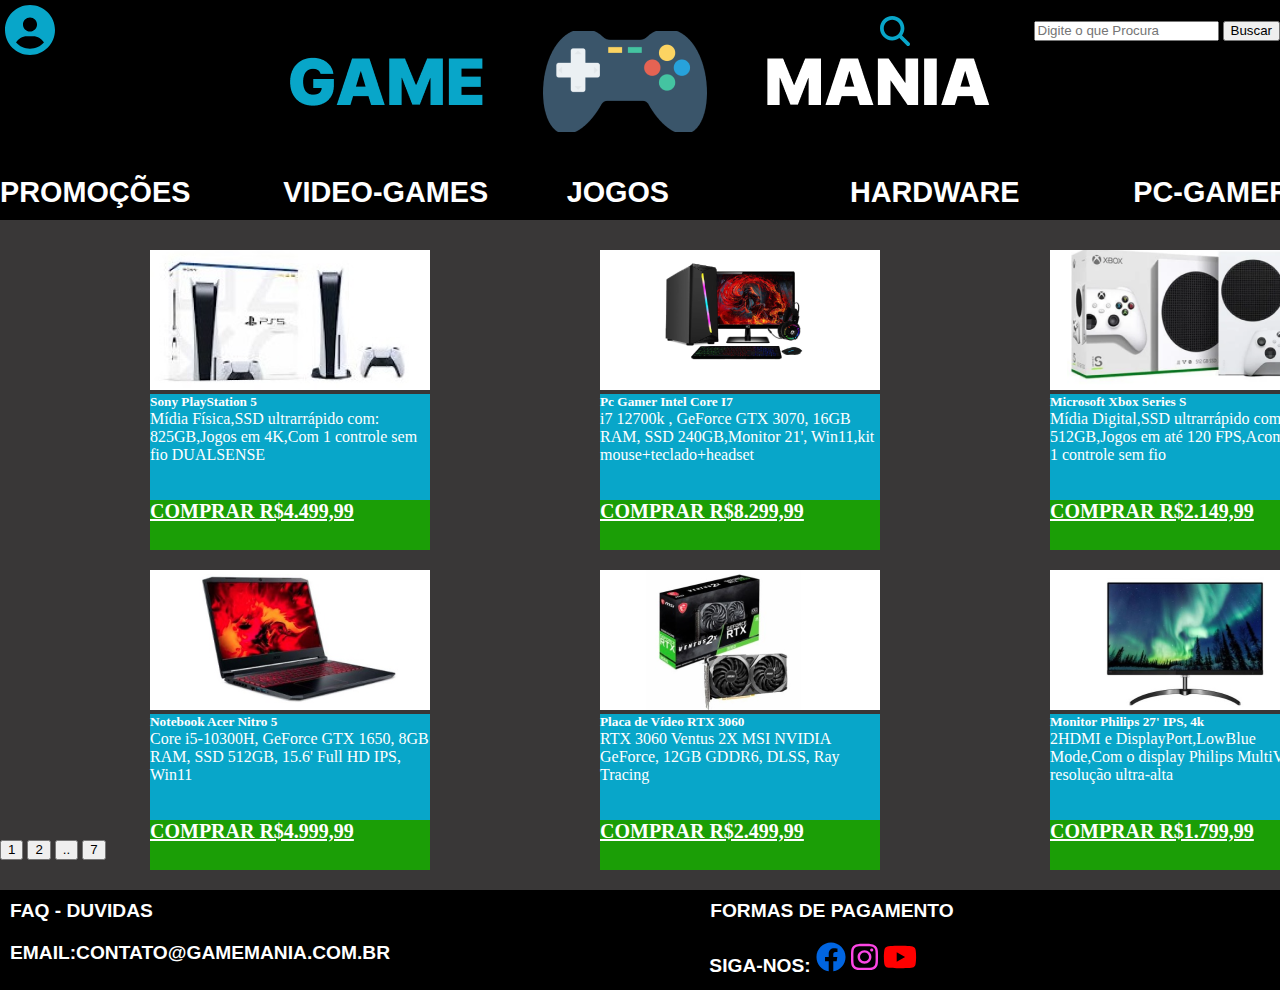
<file: index.html>
<!DOCTYPE html>
<html lang="pt-br">
<head>
    <meta charset="UTF-8">
    <title>Game Mania</title>
      <!-- CSS only -->
      <link href="https://cdn.jsdelivr.net/npm/bootstrap@5.2.3/dist/css/bootstrap.min.css" rel="stylesheet" integrity="sha384-rbsA2VBKQhggwzxH7pPCaAqO46MgnOM80zW1RWuH61DGLwZJEdK2Kadq2F9CUG65" crossorigin="anonymous">
    <link rel="stylesheet" href="css/style.css">
  
</head>
<body>
    <header>  
      <a href="pages/conta.html" id="usuario"><img class="icon-usuario" src="img/usuario.svg" alt="icone usuario"></a>
      <nav id = "lupabarra" class="lupabarra"><img src="img/lupa.svg" alt="icone lupa" height="30px">       
        <div class="container-fluid">  
          <form class="d-flex" role="search">
            <input class="form-control me-2" type="search" placeholder="Digite o que Procura" aria-label="Search">
            <button class="btn btn-outline-success" onclick="buscar()" type="submit">Buscar</button>
          </form>
        </div>
      </nav>
      <div class="logo">
        <a href="index.html"><img src="img/GAME.png" alt="game"></a>
        <a href="index.html"><img src="img/logo.png" alt="logo do site"></a>
        <a href="index.html"><img src="img/MANIA.png" alt="mania"></a>
      </div>
     <nav id="menu" class="menu">  
    <a href="index.html">PROMOÇÕES</a>
    <a href="pages/videogames.html">VIDEO-GAMES</a>
    <a href="pages/jogos.html">JOGOS</a>
    <a href="pages/hardware.html">HARDWARE</a>
    <a href="pages/pcgamer.html">PC-GAMER</a>
    <a href="pages/notebook.html">NOTEBOOK</a> 
     </nav>
     <a href="#" id="barras"><img class="icon-menu" src="img/bars.svg" alt="icone menu barras"></a>
   
    </header>
    <main>
    <section id="cardcompras">
    <div class="card1" style="width: 280px;">
        <img src="img/PS5.png" class="card-img-top" alt="ps5">
        <div class="card-body">
          <h5 class="card-">Sony PlayStation 5</h5>
          <p class="card-text">Mídia Física,SSD ultrarrápido com: 825GB,Jogos em 4K,Com 1 controle sem fio DUALSENSE</p>
          <a href="#" onclick="login1()" id="login" class="btn btn-primary">COMPRAR R$4.499,99</a>
        </div>

        <div class="card2" style="width: 280px;">
          <img src="img/NOTE.png" class="card-img-top" alt="note" style="border-radius: 0;">
          <div class="card-body">
            <h5 class="card-">Notebook Acer Nitro 5</h5>
            <p class="card-text">Core i5-10300H, GeForce GTX 1650, 8GB RAM, SSD 512GB, 15.6' Full HD IPS, Win11</p>
            <a href="#" onclick="login1()" id="login" class="btn btn-primary">COMPRAR R$4.999,99</a>
          </div>
  
          <div class="card3" style="width: 280px;">
            <img src="img/pcgamer.png" class="card-img-top" alt="pc" style="border-radius: 0;">
            <div class="card-body">
              <h5 class="card-">Pc Gamer Intel Core I7</h5>
              <p class="card-text">i7 12700k , GeForce GTX 3070, 16GB RAM, SSD 240GB,Monitor 21', Win11,kit mouse+teclado+headset</p>
              <a href="#" onclick="login1()" id="login" class="btn btn-primary">COMPRAR R$8.299,99</a>
            </div>
    
            <div class="card4" style="width: 280px;">
              <img src="img/gpu.png" class="card-img-top" alt="ps5" style="border-radius: 0;">
              <div class="card-body">
                <h5 class="card-">Placa de Vídeo RTX 3060</h5>
                <p class="card-text">RTX 3060 Ventus 2X MSI NVIDIA GeForce, 12GB GDDR6, DLSS, Ray Tracing</p>
                <a href="#" onclick="login1()" id="login" class="btn btn-primary">COMPRAR R$2.499,99</a>
              </div>
          
              <div class="card5" style="width: 280px;">
                <img src="img/xboxS.png" class="card-img-top" alt="ps5" style="border-radius: 0;">
                <div class="card-body">
                  <h5 class="card-">Microsoft Xbox Series S</h5>
                  <p class="card-text">Mídia Digital,SSD ultrarrápido com: 512GB,Jogos em até 120 FPS,Acompanha 1 controle sem fio</p>
                  <a href="#" onclick="login1()" id="login" class="btn btn-primary">COMPRAR R$2.149,99</a>
                </div>

                <div class="card6" style="width: 280px;">
                  <img src="img/MONITOR.png" class="card-img-top" alt="ps5" style="border-radius: 0;">
                  <div class="card-body">
                    <h5 class="card-">Monitor Philips 27' IPS, 4k</h5>
                    <p class="card-text">2HDMI e DisplayPort,LowBlue Mode,Com o display Philips MultiView de resolução ultra-alta</p>
                    <a href="#" onclick="login1()" id="login" class="btn btn-primary">COMPRAR R$1.799,99</a>
                  </div>


                  <div class="card7" style="width: 280px;">
                    <img src="img/godofwar.png" class="card-img-top" alt="ps5" style="border-radius: 0;">
                    <div class="card-body">
                      <h5 class="card-">Jogo God of War Ragnarok</h5>
                      <p class="card-text">Edição Standard - PlayStation 5 Embarque em uma jornada épica com Kratos e Atreus</p>
                      <a href="#" onclick="login1()" id="login" class="btn btn-primary">COMPRAR R$309,99</a>
                    </div>

                    <div class="card8" style="width: 280px;">
                      <img src="img/ROTEADOR.png" class="card-img-top" alt="ps5" style="border-radius: 0;">
                      <div class="card-body">
                        <h5 class="card-">Roteador TP-Link Archer A6</h5>
                        <p class="card-text">MU-MIMO,Airtime Fairness, 4 Antenas - 5 GHz - 2.4 GHz</p>
                        <a href="#" onclick="login1()" id="login" class="btn btn-primary">COMPRAR R$239,99</a>
                      </div>
                    </div>
                  
                    </section>
                    </main>

                    <div class="btn-group me-2" role="group" aria-label="Second group">
                      <button type="button" onclick="fazendo()" class="btn btn-secondary">1</button>
                      <button type="button" onclick="fazendo()" class="btn btn-secondary">2</button>
                      <button type="button" onclick="fazendo()" class="btn btn-secondary">..</button>
                      <button type="button" onclick="fazendo()" class="btn btn-secondary">7</button>

                    </div>






  <footer id="footer">

    <nav id="info" class="info">  
      <a href="#" onclick="fazendo()" id="login">FAQ - duvidas</a>
      <a href="#" onclick="comopaga()" id="login">FORMAS DE PAGAMENTO</a>
      <a>Central SAC: (11) 0000-0000</a>
    </nav>

    <nav id="info2" class="info2">  
      <a href="#" onclick="fazendo()" id="login">Email:contato@gamemania.com.br</a>    
      <div>Siga-nos:</a>
      <a href="https://www.facebook.com/" target="_blank"><img class="icon-face" src="img/facebook.svg" alt="game">
      <a href="https://www.instagram.com/" target="_blank"><img class="icon-insta" src="img/instagram.svg" alt="game">
      <a href="https://www.youtube.com/" target="_blank"><img class="icon-you" src="img/youtube.svg" alt="game">
       </div>
      <div>
        <a>CNPJ: 00.000.000/0000-00</a>
      </div>
    </nav>

    




                    </footer>
      

<script src="https://cdn.jsdelivr.net/npm/bootstrap@5.2.3/dist/js/bootstrap.bundle.min.js" integrity="sha384-kenU1KFdBIe4zVF0s0G1M5b4hcpxyD9F7jL+jjXkk+Q2h455rYXK/7HAuoJl+0I4" crossorigin="anonymous"></script>
<script src="js/jquery-3.6.3.js"></script>
<script src="js/script.js"></script>
</body>

</html>
</file>
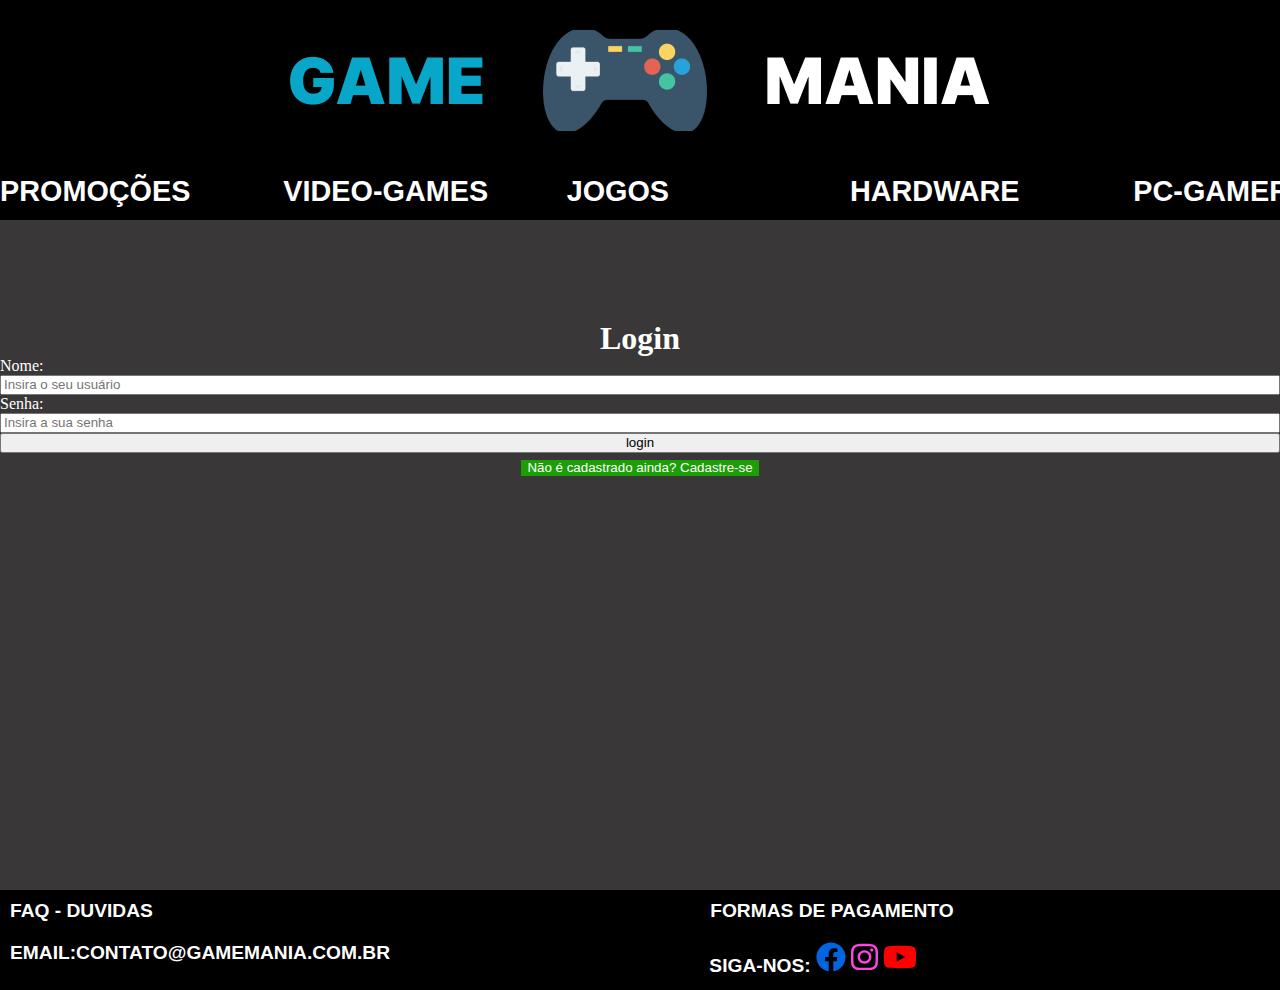
<file: pages/conta.html>
<!DOCTYPE html>
<html lang="pt-br">
<head>
    <meta charset="UTF-8">
    <title>Game Mania - login</title>
      <!-- CSS only -->
      <link href="https://cdn.jsdelivr.net/npm/bootstrap@5.2.3/dist/css/bootstrap.min.css" rel="stylesheet" integrity="sha384-rbsA2VBKQhggwzxH7pPCaAqO46MgnOM80zW1RWuH61DGLwZJEdK2Kadq2F9CUG65" crossorigin="anonymous">
    <link rel="stylesheet" href="../css/style.css">
  
</head>
<body>
<body>
    <header> 
        <div class="logo">
          <a href="../index.html"><img src="../img/GAME.png" alt="game"></a>
          <a href="../index.html"><img src="../img/logo.png" alt="logo do site"></a>
          <a href="../index.html"><img src="../img/MANIA.png" alt="mania"></a>
        </div>
       <nav id="menu" class="menu">  
      <a href="../index.html">PROMOÇÕES</a>
      <a href="videogames.html">VIDEO-GAMES</a>
      <a href="jogos.html">JOGOS</a>
      <a href="hardware.html">HARDWARE</a>
      <a href="pcgamer.html">PC-GAMER</a>
      <a href="notebook.html">NOTEBOOK</a> 
       </nav>
       <a href="#" id="barras"><img class="icon-menu" src="../img/bars.svg" alt="icone menu barras"></a>
     
      </header>
    <main>
        <section id="section-login">
            <h1>Login</h1>
            <div class="d-flex justify-content-center">
                <form method="post" action="" id="login">
                    <p>
                        <label for="usuario">Nome: </label>
                        <input id="usuario" name="usuario" required="required" type="text"
                            placeholder="Insira o seu usuário" class="form-control" />
                    </p>
                    <p>
                        <label for="senha">Senha: </label>
                        <input id="senha" name="senha" required="required" type="password"
                            placeholder="Insira a sua senha" class="form-control" />
                    </p>
                    <p>
                        <input type="button" value="login" class="btn btn-primary" id="bt-login" onclick="entrar()" />
                    </p>
                </form>
            </div>
        </section>

        <section id="section-cadastro">
            <div id="botao-cadastrar">
                <button type="button" class="btn btn-info">Não é cadastrado ainda? Cadastre-se</button>
            </div>
            <div id="form-cadastrar">

                <h1>Criar minha conta</h1>
                <p>Informe os seus dados abaixo para criar sua conta.</p>

                <div class="d-flex justify-content-center">
                    <form method="post" action="" id="login">
                        <p>
                            <label for="usuario">Usuário: </label>
                            <input id="usuario" name="usuario" required="required" type="text"
                                placeholder="ex. nome de usuário" class="form-control" />
                        </p>
                        <p>
                            <label for="email">E-mail: </label>
                            <input id="email" name="email" required="required" type="email"
                                placeholder="seu@email.com.br" class="form-control" />
                        </p>
                        <p>
                            <label for="senha">Senha: </label>
                            <input id="senha" name="senha" required="required" type="password"
                                placeholder="mínimo de 6 caracteres" class="form-control" />
                        </p>
                        <p>
                            <input type="button" value="Cadastrar" class="btn btn-primary" id="bt-cadastrar"
                                onclick="cadastro()" />
                        </p>
                    </form>
                </div>

            </div>
        </section>

    </main>



    <footer id="footer">

        <nav id="info" class="info">  
          <a href="#" onclick="fazendo()" id="login">FAQ - duvidas</a>
          <a href="#" onclick="comopaga()" id="login">FORMAS DE PAGAMENTO</a>
          <a>Central SAC: (11) 0000-0000</a>
        </nav>
    
        <nav id="info2" class="info2">  
          <a href="#" onclick="fazendo()" id="login">Email:contato@gamemania.com.br</a>    
          <div>Siga-nos:</a>
          <a href="https://www.facebook.com/" target="_blank"><img class="icon-face" src="../img/facebook.svg" alt="game">
          <a href="https://www.instagram.com/" target="_blank"><img class="icon-insta" src="../img/instagram.svg" alt="game">
          <a href="https://www.youtube.com/" target="_blank"><img class="icon-you" src="../img/youtube.svg" alt="game">
           </div>
          <div>
            <a>CNPJ: 00.000.000/0000-00</a>
          </div>
        </nav>
    
        
    
    
    
    
                        </footer>
          
    
    <script src="https://cdn.jsdelivr.net/npm/bootstrap@5.2.3/dist/js/bootstrap.bundle.min.js" integrity="sha384-kenU1KFdBIe4zVF0s0G1M5b4hcpxyD9F7jL+jjXkk+Q2h455rYXK/7HAuoJl+0I4" crossorigin="anonymous"></script>
    <script src="../js/jquery-3.6.3.js"></script>
    <script src="../js/script.js"></script>
    </body>
    
    </html>
</file>
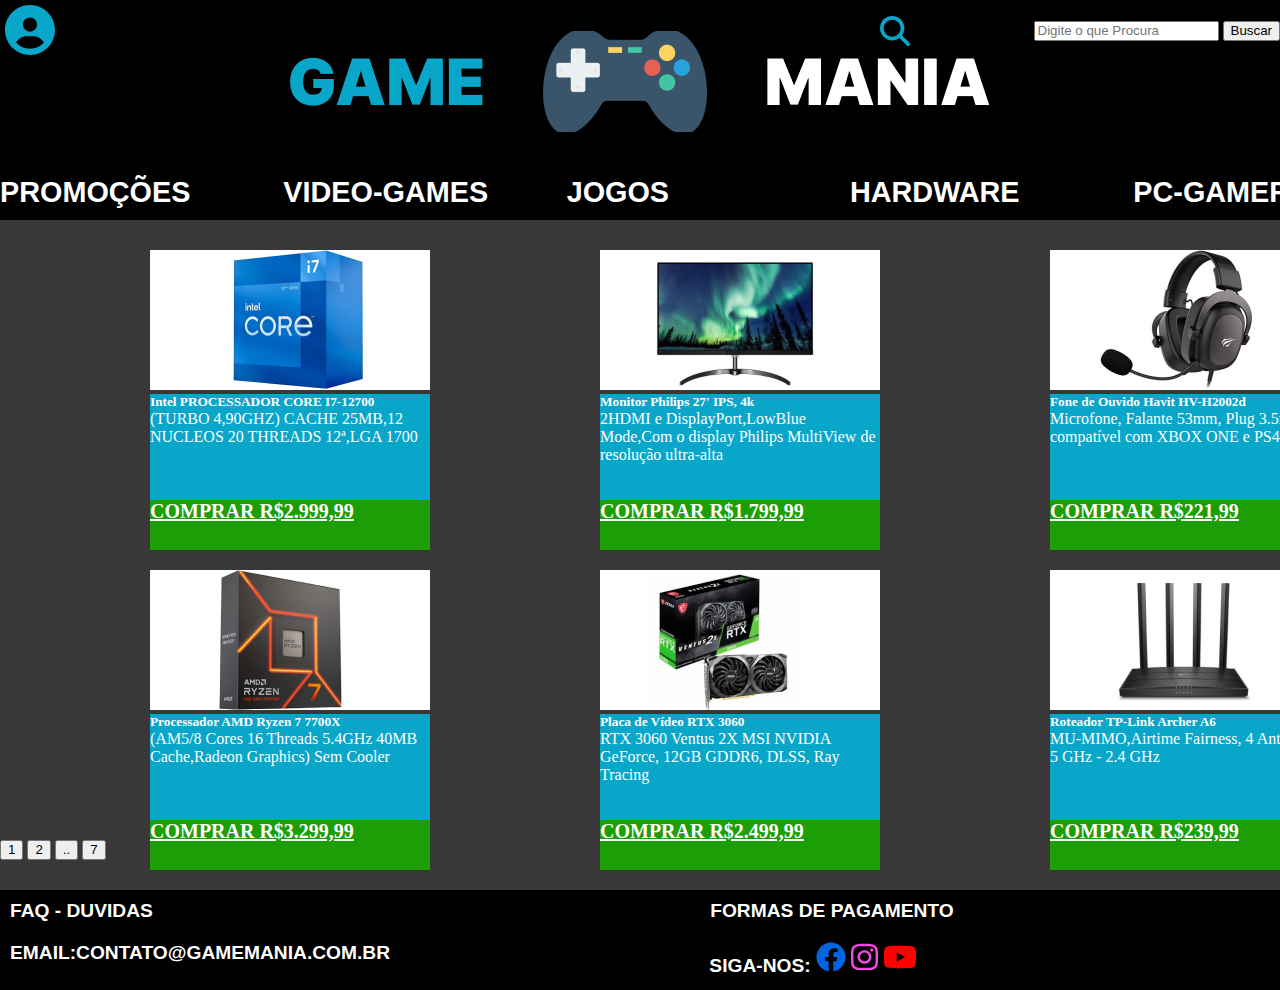
<file: pages/hardware.html>
<!DOCTYPE html>
<html lang="pt-br">
<head>
    <meta charset="UTF-8">
    <title>Game Mania</title>
      <!-- CSS only -->
      <link href="https://cdn.jsdelivr.net/npm/bootstrap@5.2.3/dist/css/bootstrap.min.css" rel="stylesheet" integrity="sha384-rbsA2VBKQhggwzxH7pPCaAqO46MgnOM80zW1RWuH61DGLwZJEdK2Kadq2F9CUG65" crossorigin="anonymous">
    <link rel="stylesheet" href="../css/style.css">
  
</head>
<body>
    <header>  
      <a href="conta.html" id="usuario"><img class="icon-usuario" src="../img/usuario.svg" alt="icone usuario"></a>
      <nav id = "lupabarra" class="lupabarra"><img src="../img/lupa.svg" alt="icone lupa" height="30px">       
        <div class="container-fluid">  
          <form class="d-flex" role="search">
            <input class="form-control me-2" type="search" placeholder="Digite o que Procura" aria-label="Search">
            <button class="btn btn-outline-success" onclick="buscar()" type="submit">Buscar</button>
          </form>
        </div>
      </nav>
      <div class="logo">
        <a href="../index.html"><img src="../img/GAME.png" alt="game"></a>
        <a href="../index.html"><img src="../img/logo.png" alt="logo do site"></a>
        <a href="../index.html"><img src="../img/MANIA.png" alt="mania"></a>
      </div>
     <nav id="menu" class="menu">  
    <a href="../index.html">PROMOÇÕES</a>
    <a href="videogames.html">VIDEO-GAMES</a>
    <a href="jogos.html">JOGOS</a>
    <a href="hardware.html">HARDWARE</a>
    <a href="pcgamer.html">PC-GAMER</a>
    <a href="notebook.html">NOTEBOOK</a> 
     </nav>
     <a href="#" id="barras"><img class="icon-menu" src="../img/bars.svg" alt="icone menu barras"></a>
   
    </header>
    <main>
    <section id="cardcompras">
    <div class="card1" style="width: 280px;">
        <img src="../img/i7.png" class="card-img-top" alt="ps5">
        <div class="card-body">
          <h5 class="card-">Intel PROCESSADOR CORE I7-12700</h5>
          <p class="card-text">(TURBO 4,90GHZ) CACHE 25MB,12 NUCLEOS 20 THREADS 12ª,LGA 1700</p>
          <a href="#" onclick="login()" id="login" class="btn btn-primary">COMPRAR R$2.999,99</a>
        </div>

        <div class="card2" style="width: 280px;">
          <img src="../img/ryzen.png" class="card-img-top" alt="note" style="border-radius: 0;">
          <div class="card-body">
            <h5 class="card-">Processador AMD Ryzen 7 7700X</h5>
            <p class="card-text">(AM5/8 Cores 16 Threads 5.4GHz 40MB Cache,Radeon Graphics) Sem Cooler</p>
            <a href="#" onclick="login()" id="login" class="btn btn-primary">COMPRAR R$3.299,99</a>
          </div>
  
          <div class="card3" style="width: 280px;">
            <img src="../img/MONITOR.png" class="card-img-top" alt="ps5" style="border-radius: 0;">
            <div class="card-body">
              <h5 class="card-">Monitor Philips 27' IPS, 4k</h5>
              <p class="card-text">2HDMI e DisplayPort,LowBlue Mode,Com o display Philips MultiView de resolução ultra-alta</p>
              <a href="#" onclick="login()" id="login" class="btn btn-primary">COMPRAR R$1.799,99</a>
            </div>
    
            <div class="card4" style="width: 280px;">
              <img src="../img/gpu.png" class="card-img-top" alt="ps5" style="border-radius: 0;">
              <div class="card-body">
                <h5 class="card-">Placa de Vídeo RTX 3060</h5>
                <p class="card-text">RTX 3060 Ventus 2X MSI NVIDIA GeForce, 12GB GDDR6, DLSS, Ray Tracing</p>
                <a href="#" onclick="login0()" id="login" class="btn btn-primary">COMPRAR R$2.499,99</a>
              </div>
          
              <div class="card5" style="width: 280px;">
                <img src="../img/headset.png" class="card-img-top" alt="ps5" style="border-radius: 0;">
                <div class="card-body">
                  <h5 class="card-">Fone de Ouvido Havit HV-H2002d</h5>
                  <p class="card-text">Microfone, Falante 53mm, Plug 3.5mm: compatível com XBOX ONE e PS4</p>
                  <a href="#" onclick="login()" id="login" class="btn btn-primary">COMPRAR R$221,99</a>
                </div>

                <div class="card6" style="width: 280px;">
                  <img src="../img/ROTEADOR.png" class="card-img-top" alt="ps5" style="border-radius: 0;">
                  <div class="card-body">
                    <h5 class="card-">Roteador TP-Link Archer A6</h5>
                    <p class="card-text">MU-MIMO,Airtime Fairness, 4 Antenas - 5 GHz - 2.4 GHz</p>
                    <a href="#" onclick="login()" id="login" class="btn btn-primary">COMPRAR R$239,99</a>
                  </div>


                  <div class="card7" style="width: 280px;">
                    <img src="../img/mae.png" class="card-img-top" alt="ps5" style="border-radius: 0;">
                    <div class="card-body">
                      <h5 class="card-">ASUS Placa Mãe ROG STRIX B650-A GAMING WIFI</h5>
                      <p class="card-text">	Soquete AM5, Tecnologia de memória RAM	DDR5</p>
                      <a href="#" onclick="login()" id="login" class="btn btn-primary">COMPRAR R$3.174,99</a>
                    </div>

                    <div class="card8" style="width: 280px;">
                      <img src="../img/memoria.png" class="card-img-top" alt="ps5" style="border-radius: 0;">
                      <div class="card-body">
                        <h5 class="card-">Gigabyte Memória DDR4 </h5>
                        <p class="card-text">Memória DDR4 RGB AORUS GP-ARS16G44 16 GB (2 x 8 GB) 4400 MHz</p>
                        <a href="#" onclick="login()" id="login" class="btn btn-primary">COMPRAR R$1.489,99</a>
                      </div>
                    </div>
                  
                    </section>
                    </main>



                    <div class="btn-group me-2" role="group" aria-label="Second group">
                      <button type="button" onclick="fazendo()" class="btn btn-secondary">1</button>
                      <button type="button" onclick="fazendo()" class="btn btn-secondary">2</button>
                      <button type="button" onclick="fazendo()" class="btn btn-secondary">..</button>
                      <button type="button" onclick="fazendo()" class="btn btn-secondary">7</button>

                    </div>




  <footer id="footer">

    <nav id="info" class="info">  
      <a href="#" onclick="fazendo()" id="login">FAQ - duvidas</a>
      <a href="#" onclick="comopaga()" id="login">FORMAS DE PAGAMENTO</a>
      <a>Central SAC: (11) 0000-0000</a>
    </nav>

    <nav id="info2" class="info2">  
      <a href="#" onclick="fazendo()" id="login">Email:contato@gamemania.com.br</a>    
      <div>Siga-nos:</a>
      <a href="https://www.facebook.com/" target="_blank"><img class="icon-face" src="../img/facebook.svg" alt="game">
      <a href="https://www.instagram.com/" target="_blank"><img class="icon-insta" src="../img/instagram.svg" alt="game">
      <a href="https://www.youtube.com/" target="_blank"><img class="icon-you" src="../img/youtube.svg" alt="game">
       </div>
      <div>
        <a>CNPJ: 00.000.000/0000-00</a>
      </div>
    </nav>

    




                    </footer>
      

<script src="https://cdn.jsdelivr.net/npm/bootstrap@5.2.3/dist/js/bootstrap.bundle.min.js" integrity="sha384-kenU1KFdBIe4zVF0s0G1M5b4hcpxyD9F7jL+jjXkk+Q2h455rYXK/7HAuoJl+0I4" crossorigin="anonymous"></script>
<script src="../js/jquery-3.6.3.js"></script>
<script src="../js/script.js"></script>
</body>

</html>
</file>
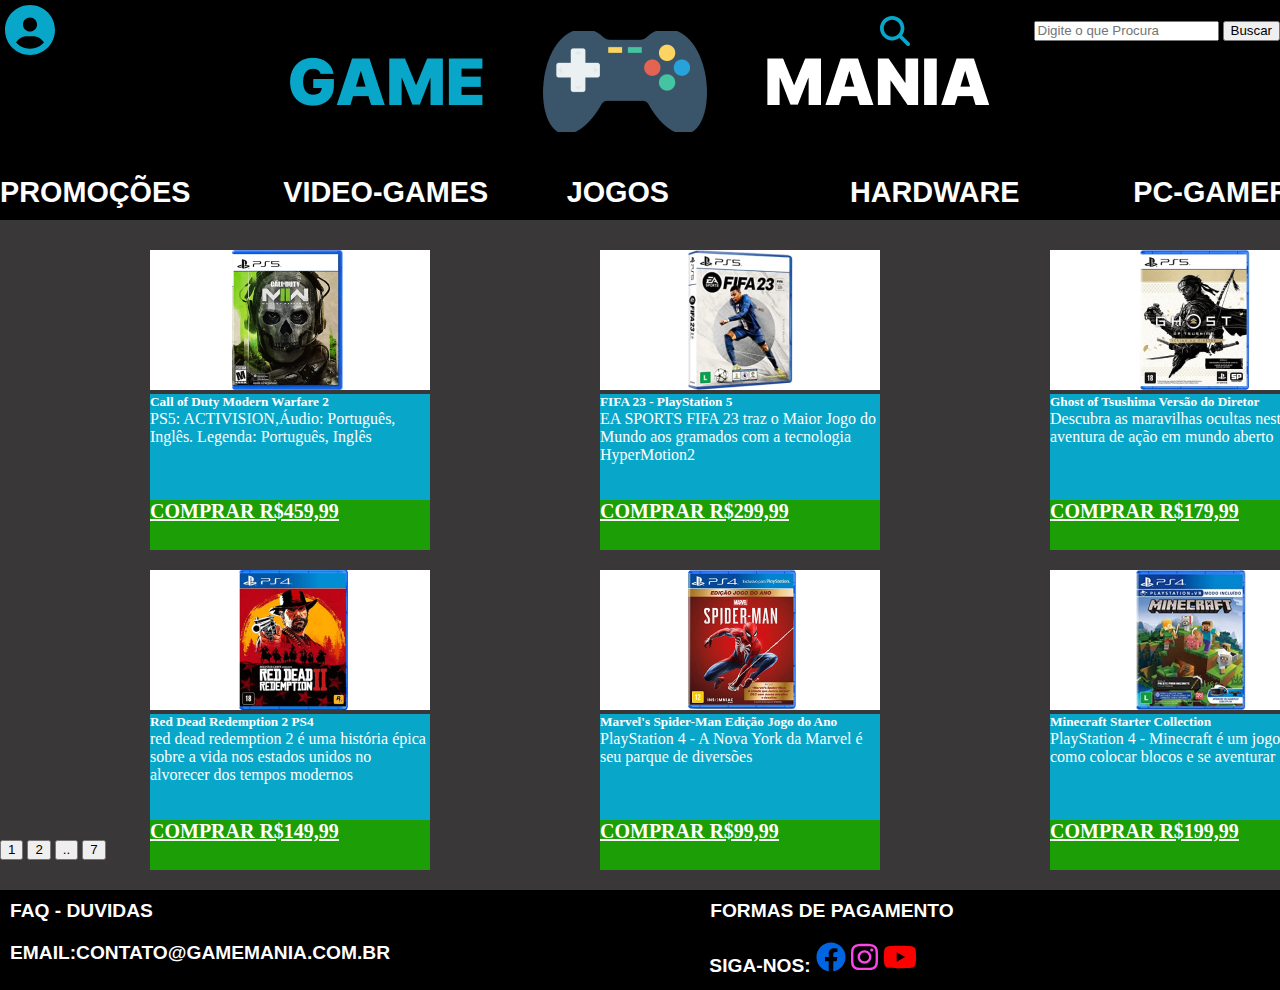
<file: pages/jogos.html>
<!DOCTYPE html>
<html lang="pt-br">
<head>
    <meta charset="UTF-8">
    <title>Game Mania</title>
      <!-- CSS only -->
      <link href="https://cdn.jsdelivr.net/npm/bootstrap@5.2.3/dist/css/bootstrap.min.css" rel="stylesheet" integrity="sha384-rbsA2VBKQhggwzxH7pPCaAqO46MgnOM80zW1RWuH61DGLwZJEdK2Kadq2F9CUG65" crossorigin="anonymous">
    <link rel="stylesheet" href="../css/style.css">
  
</head>
<body>
    <header>  
      <a href="conta.html" id="usuario"><img class="icon-usuario" src="../img/usuario.svg" alt="icone usuario"></a>
      <nav id = "lupabarra" class="lupabarra"><img src="../img/lupa.svg" alt="icone lupa" height="30px">       
        <div class="container-fluid">  
          <form class="d-flex" role="search">
            <input class="form-control me-2" type="search" placeholder="Digite o que Procura" aria-label="Search">
            <button class="btn btn-outline-success" onclick="buscar()" type="submit">Buscar</button>
          </form>
        </div>
      </nav>
      <div class="logo">
        <a href="../index.html"><img src="../img/GAME.png" alt="game"></a>
        <a href="../index.html"><img src="../img/logo.png" alt="logo do site"></a>
        <a href="../index.html"><img src="../img/MANIA.png" alt="mania"></a>
      </div>
     <nav id="menu" class="menu">  
    <a href="../index.html">PROMOÇÕES</a>
    <a href="videogames.html">VIDEO-GAMES</a>
    <a href="jogos.html">JOGOS</a>
    <a href="hardware.html">HARDWARE</a>
    <a href="pcgamer.html">PC-GAMER</a>
    <a href="notebook.html">NOTEBOOK</a> 
     </nav>
     <a href="#" id="barras"><img class="icon-menu" src="../img/bars.svg" alt="icone menu barras"></a>
   
    </header>
    <main>
    <section id="cardcompras">
    <div class="card1" style="width: 280px;">
        <img src="../img/cod1.png" class="card-img-top" alt="ps5">
        <div class="card-body">
          <h5 class="card-">Call of Duty Modern Warfare 2</h5>
          <p class="card-text">PS5: ACTIVISION,Áudio: Português, Inglês. Legenda: Português, Inglês</p>
          <a href="#" onclick="login()" id="login" class="btn btn-primary">COMPRAR R$459,99</a>
        </div>

        <div class="card2" style="width: 280px;">
          <img src="../img/reddead.png" class="card-img-top" alt="note" style="border-radius: 0;">
          <div class="card-body">
            <h5 class="card-">Red Dead Redemption 2 PS4</h5>
            <p class="card-text">red dead redemption 2 é uma história épica sobre a vida nos estados unidos no alvorecer dos tempos modernos</p>
            <a href="#" onclick="login()" id="login" class="btn btn-primary">COMPRAR R$149,99</a>
          </div>
  
          <div class="card3" style="width: 280px;">
            <img src="../img/fifa.png" class="card-img-top" alt="pc" style="border-radius: 0;">
            <div class="card-body">
              <h5 class="card-">FIFA 23 - PlayStation 5</h5>
              <p class="card-text">EA SPORTS FIFA 23 traz o Maior Jogo do Mundo aos gramados com a tecnologia HyperMotion2</p>
              <a href="#" onclick="login()" id="login" class="btn btn-primary">COMPRAR R$299,99</a>
            </div>
    
            <div class="card4" style="width: 280px;">
              <img src="../img/spider.png" class="card-img-top" alt="ps5" style="border-radius: 0;">
              <div class="card-body">
                <h5 class="card-">Marvel's Spider-Man Edição Jogo do Ano</h5>
                <p class="card-text">PlayStation 4 - A Nova York da Marvel é seu parque de diversões</p>
                <a href="#" onclick="login()" id="login" class="btn btn-primary">COMPRAR R$99,99</a>
              </div>
          
              <div class="card5" style="width: 280px;">
                <img src="../img/ghost.png" class="card-img-top" alt="ps5" style="border-radius: 0;">
                <div class="card-body">
                  <h5 class="card-">Ghost of Tsushima Versão do Diretor</h5>
                  <p class="card-text">Descubra as maravilhas ocultas nesta aventura de ação em mundo aberto</p>
                  <a href="#" onclick="login()" id="login" class="btn btn-primary">COMPRAR R$179,99</a>
                </div>

                <div class="card6" style="width: 280px;">
                  <img src="../img/mine.png" class="card-img-top" alt="ps5" style="border-radius: 0;">
                  <div class="card-body">
                    <h5 class="card-">Minecraft Starter Collection</h5>
                    <p class="card-text"> PlayStation 4 - Minecraft é um jogo sobre como colocar blocos e se aventurar</p>
                    <a href="#" onclick="login()" id="login" class="btn btn-primary">COMPRAR R$199,99</a>
                  </div>


                  <div class="card7" style="width: 280px;">
                    <img src="../img/godofwar.png" class="card-img-top" alt="ps5" style="border-radius: 0;">
                    <div class="card-body">
                      <h5 class="card-">God of War Ragnarok</h5>
                      <p class="card-text">Edição Standard - PlayStation 5 Embarque em uma jornada épica com Kratos e Atreus</p>
                      <a href="#" onclick="login()" id="login" class="btn btn-primary">COMPRAR R$309,99</a>
                    </div>

                    <div class="card8" style="width: 280px;">
                      <img src="../img/the.png" class="card-img-top" alt="ps5" style="border-radius: 0;">
                      <div class="card-body">
                        <h5 class="card-">The Last Of Us Remasterizado Hits</h5>
                        <p class="card-text">A versão remasterizada inclui pacotes com mapas de territórios abandonados</p>
                        <a href="#" onclick="login()" id="login" class="btn btn-primary">COMPRAR R$89,99</a>
                      </div>
                    </div>
                  
                    </section>
                    </main>




                    <div class="btn-group me-2" role="group" aria-label="Second group">
                      <button type="button" onclick="fazendo()" class="btn btn-secondary">1</button>
                      <button type="button" onclick="fazendo()" class="btn btn-secondary">2</button>
                      <button type="button" onclick="fazendo()" class="btn btn-secondary">..</button>
                      <button type="button" onclick="fazendo()" class="btn btn-secondary">7</button>

                    </div>



  <footer id="footer">

    <nav id="info" class="info">  
      <a href="#" onclick="fazendo()" id="login">FAQ - duvidas</a>
      <a href="#" onclick="comopaga()" id="login">FORMAS DE PAGAMENTO</a>
      <a>Central SAC: (11) 0000-0000</a>
    </nav>

    <nav id="info2" class="info2">  
      <a href="#" onclick="fazendo()" id="login">Email:contato@gamemania.com.br</a>    
      <div>Siga-nos:</a>
      <a href="https://www.facebook.com/" target="_blank"><img class="icon-face" src="../img/facebook.svg" alt="game">
      <a href="https://www.instagram.com/" target="_blank"><img class="icon-insta" src="../img/instagram.svg" alt="game">
      <a href="https://www.youtube.com/" target="_blank"><img class="icon-you" src="../img/youtube.svg" alt="game">
       </div>
      <div>
        <a>CNPJ: 00.000.000/0000-00</a>
      </div>
    </nav>

    




                    </footer>
      

<script src="https://cdn.jsdelivr.net/npm/bootstrap@5.2.3/dist/js/bootstrap.bundle.min.js" integrity="sha384-kenU1KFdBIe4zVF0s0G1M5b4hcpxyD9F7jL+jjXkk+Q2h455rYXK/7HAuoJl+0I4" crossorigin="anonymous"></script>
<script src="../js/jquery-3.6.3.js"></script>
<script src="../js/script.js"></script>
</body>

</html>
</file>
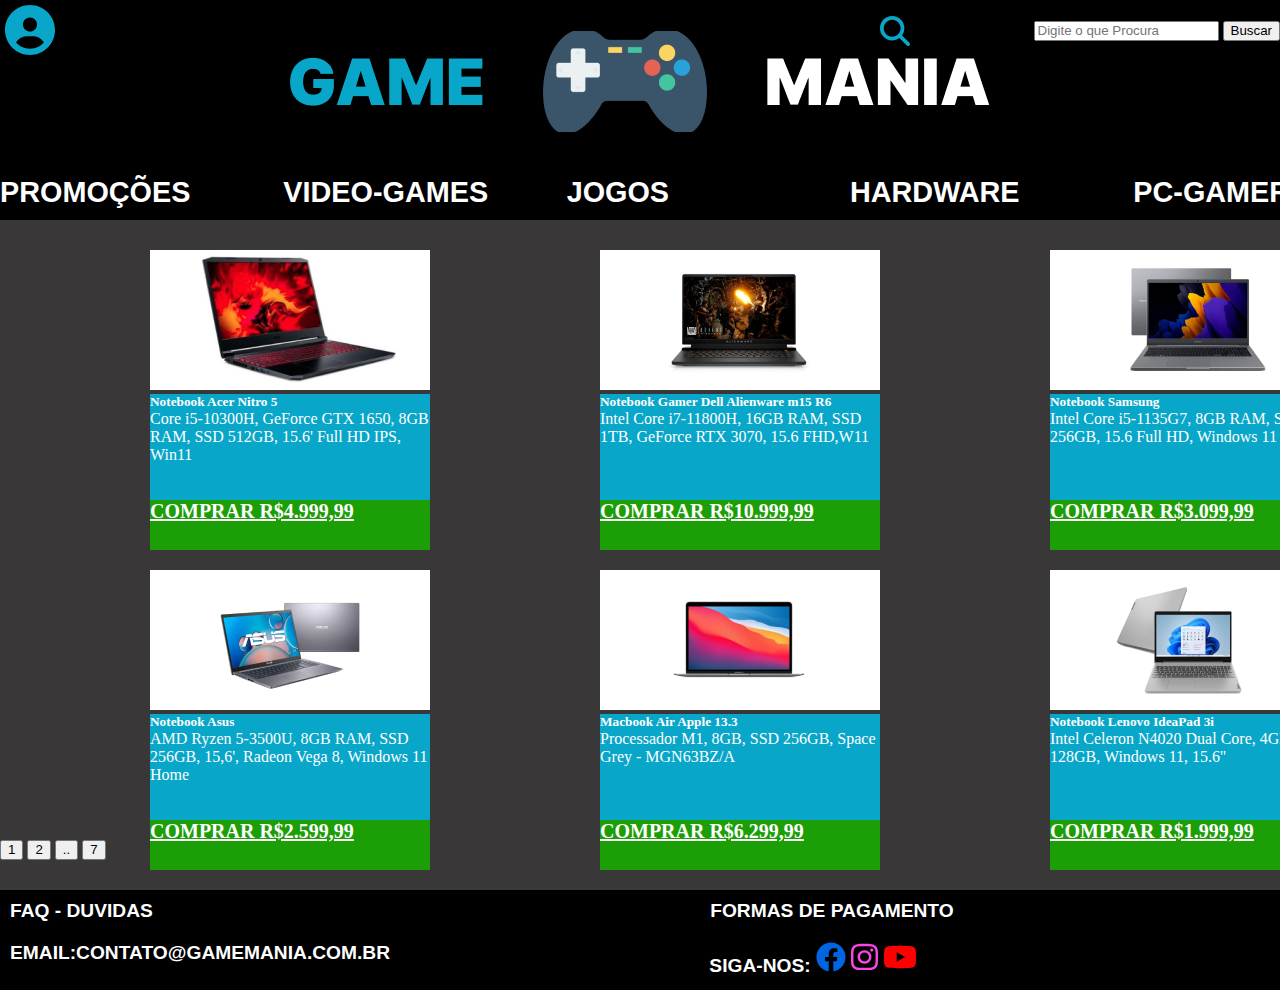
<file: pages/notebook.html>
<!DOCTYPE html>
<html lang="pt-br">
<head>
    <meta charset="UTF-8">
    <title>Game Mania</title>
      <!-- CSS only -->
      <link href="https://cdn.jsdelivr.net/npm/bootstrap@5.2.3/dist/css/bootstrap.min.css" rel="stylesheet" integrity="sha384-rbsA2VBKQhggwzxH7pPCaAqO46MgnOM80zW1RWuH61DGLwZJEdK2Kadq2F9CUG65" crossorigin="anonymous">
    <link rel="stylesheet" href="../css/style.css">
  
</head>
<body>
    <header>  
      <a href="conta.html" id="usuario"><img class="icon-usuario" src="../img/usuario.svg" alt="icone usuario"></a>
      <nav id = "lupabarra" class="lupabarra"><img src="../img/lupa.svg" alt="icone lupa" height="30px">       
        <div class="container-fluid">  
          <form class="d-flex" role="search">
            <input class="form-control me-2" type="search" placeholder="Digite o que Procura" aria-label="Search">
            <button class="btn btn-outline-success" onclick="buscar()" type="submit">Buscar</button>
          </form>
        </div>
      </nav>
      <div class="logo">
        <a href="../index.html"><img src="../img/GAME.png" alt="game"></a>
        <a href="../index.html"><img src="../img/logo.png" alt="logo do site"></a>
        <a href="../index.html"><img src="../img/MANIA.png" alt="mania"></a>
      </div>
     <nav id="menu" class="menu">  
    <a href="../index.html">PROMOÇÕES</a>
    <a href="videogames.html">VIDEO-GAMES</a>
    <a href="jogos.html">JOGOS</a>
    <a href="hardware.html">HARDWARE</a>
    <a href="pcgamer.html">PC-GAMER</a>
    <a href="notebook.html">NOTEBOOK</a> 
     </nav>
     <a href="#" id="barras"><img class="icon-menu" src="../img/bars.svg" alt="icone menu barras"></a>
   
    </header>
    <main>
    <section id="cardcompras">
      <div class="card1" style="width: 280px;">
        <img src="../img/NOTE.png" class="card-img-top" alt="note" style="border-radius: 0;">
        <div class="card-body">
          <h5 class="card-">Notebook Acer Nitro 5</h5>
          <p class="card-text">Core i5-10300H, GeForce GTX 1650, 8GB RAM, SSD 512GB, 15.6' Full HD IPS, Win11</p>
          <a href="#" onclick="login()" id="login" class="btn btn-primary">COMPRAR R$4.999,99</a>
        </div>

        <div class="card2" style="width: 280px;">
          <img src="../img/asus.png" class="card-img-top" alt="note" style="border-radius: 0;">
          <div class="card-body">
            <h5 class="card-">Notebook Asus</h5>
            <p class="card-text">AMD Ryzen 5-3500U, 8GB RAM, SSD 256GB, 15,6', Radeon Vega 8, Windows 11 Home</p>
            <a href="#" onclick="login()" id="login" class="btn btn-primary">COMPRAR R$2.599,99</a>
          </div>
  
          <div class="card3" style="width: 280px;">
            <img src="../img/dell.png" class="card-img-top" alt="pc" style="border-radius: 0;">
            <div class="card-body">
              <h5 class="card-">Notebook Gamer Dell Alienware m15 R6</h5>
              <p class="card-text">Intel Core i7-11800H, 16GB RAM, SSD 1TB, GeForce RTX 3070, 15.6 FHD,W11</p>
              <a href="#" onclick="login()" id="login" class="btn btn-primary">COMPRAR R$10.999,99</a>
            </div>
    
            <div class="card4" style="width: 280px;">
              <img src="../img/mac.png" class="card-img-top" alt="ps5" style="border-radius: 0;">
              <div class="card-body">
                <h5 class="card-">Macbook Air Apple 13.3</h5>
                <p class="card-text">Processador M1, 8GB, SSD 256GB, Space Grey - MGN63BZ/A</p>
                <a href="#" onclick="login()" id="login" class="btn btn-primary">COMPRAR R$6.299,99</a>
              </div>
          
              <div class="card5" style="width: 280px;">
                <img src="../img/samsung.png" class="card-img-top" alt="ps5" style="border-radius: 0;">
                <div class="card-body">
                  <h5 class="card-">Notebook Samsung</h5>
                  <p class="card-text">Intel Core i5-1135G7, 8GB RAM, SSD 256GB, 15.6 Full HD, Windows 11 Pro</p>
                  <a href="#" onclick="login()" id="login" class="btn btn-primary">COMPRAR R$3.099,99</a>
                </div>

                <div class="card6" style="width: 280px;">
                  <img src="../img/lenovo.png" class="card-img-top" alt="ps5" style="border-radius: 0;">
                  <div class="card-body">
                    <h5 class="card-">Notebook Lenovo IdeaPad 3i</h5>
                    <p class="card-text">Intel Celeron N4020 Dual Core, 4GB, SSD 128GB, Windows 11, 15.6''</p>
                    <a href="#" onclick="login()" id="login" class="btn btn-primary">COMPRAR R$1.999,99</a>
                  </div>


                  <div class="card7" style="width: 280px;">
                    <img src="../img/hp.png" class="card-img-top" alt="ps5" style="border-radius: 0;">
                    <div class="card-body">
                      <h5 class="card-">HP Zbook Power G9</h5>
                      <p class="card-text">Intel 12ª Geração I7-12700h Rtx A2000 Tela 15Polegadas Full HD SSD 2TB Nvme RAM 32GB</p>
                      <a href="#" onclick="login()" id="login" class="btn btn-primary">COMPRAR R$34.799,99</a>
                    </div>

                    <div class="card8" style="width: 280px;">
                      <img src="../img/lg.png" class="card-img-top" alt="ps5" style="border-radius: 0;">
                      <div class="card-body">
                        <h5 class="card-">Notebook LG Gram</h5>
                        <p class="card-text">Intel Core i5, 8GB RAM, 256GB SSD, Tela 14 IPS FHD, Windows 10 Home</p>
                        <a href="#" onclick="login()" id="login" class="btn btn-primary">COMPRAR R$4.999,99</a>
                      </div>
                    </div>
                  
                    </section>
                    </main>



                    <div class="btn-group me-2" role="group" aria-label="Second group">
                      <button type="button" onclick="fazendo()" class="btn btn-secondary">1</button>
                      <button type="button" onclick="fazendo()" class="btn btn-secondary">2</button>
                      <button type="button" onclick="fazendo()" class="btn btn-secondary">..</button>
                      <button type="button" onclick="fazendo()" class="btn btn-secondary">7</button>

                    </div>




  <footer id="footer">

    <nav id="info" class="info">  
      <a href="#" onclick="fazendo()" id="login">FAQ - duvidas</a>
      <a href="#" onclick="comopaga()" id="login">FORMAS DE PAGAMENTO</a>
      <a>Central SAC: (11) 0000-0000</a>
    </nav>

    <nav id="info2" class="info2">  
      <a href="#" onclick="fazendo()" id="login">Email:contato@gamemania.com.br</a>    
      <div>Siga-nos:</a>
      <a href="https://www.facebook.com/" target="_blank"><img class="icon-face" src="../img/facebook.svg" alt="game">
      <a href="https://www.instagram.com/" target="_blank"><img class="icon-insta" src="../img/instagram.svg" alt="game">
      <a href="https://www.youtube.com/" target="_blank"><img class="icon-you" src="../img/youtube.svg" alt="game">
       </div>
      <div>
        <a>CNPJ: 00.000.000/0000-00</a>
      </div>
    </nav>

    




                    </footer>
      

<script src="https://cdn.jsdelivr.net/npm/bootstrap@5.2.3/dist/js/bootstrap.bundle.min.js" integrity="sha384-kenU1KFdBIe4zVF0s0G1M5b4hcpxyD9F7jL+jjXkk+Q2h455rYXK/7HAuoJl+0I4" crossorigin="anonymous"></script>
<script src="../js/jquery-3.6.3.js"></script>
<script src="../js/script.js"></script>
</body>

</html>
</file>
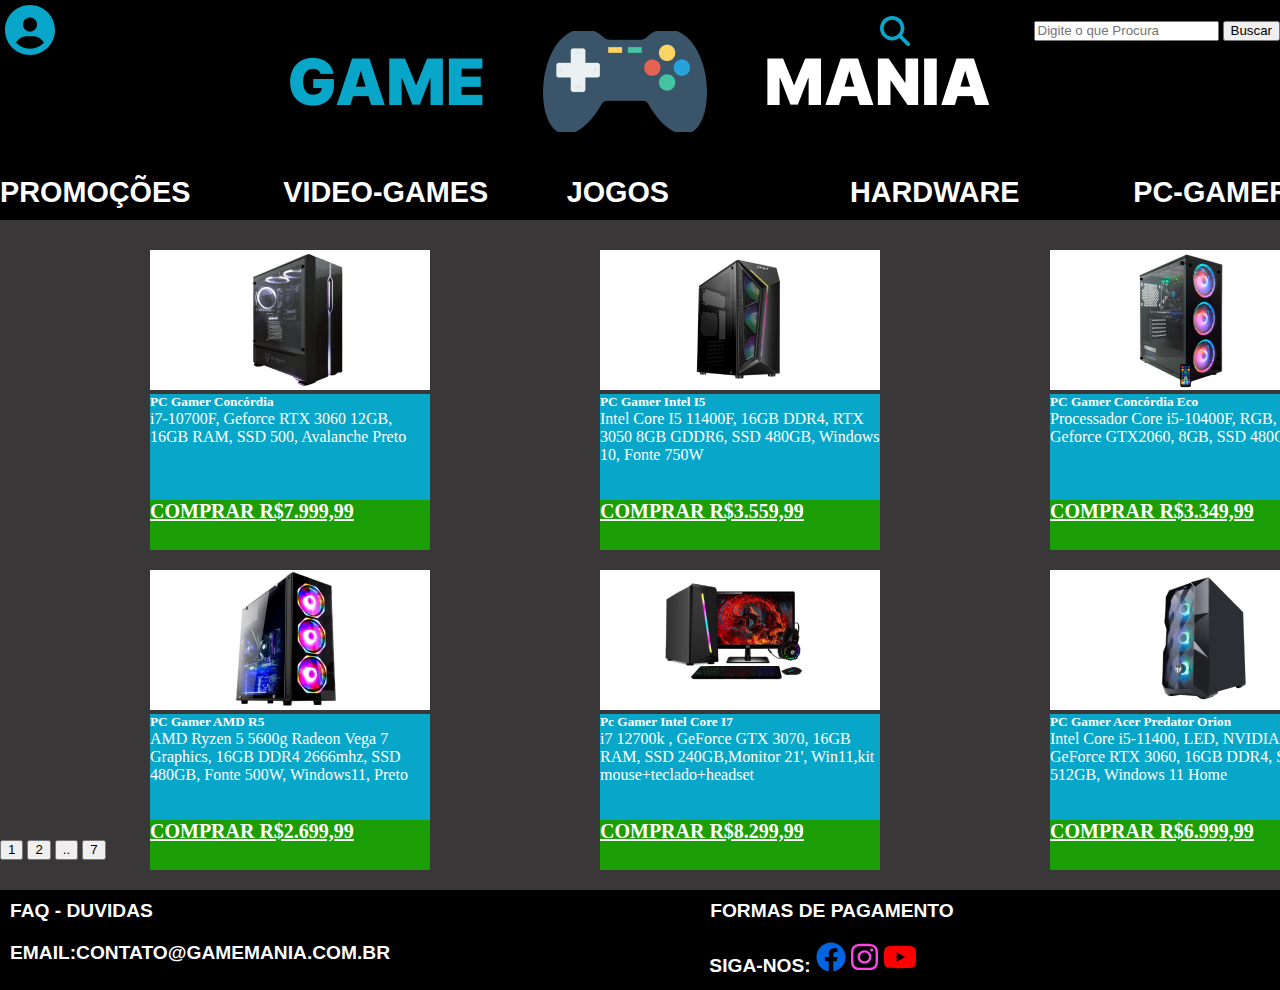
<file: pages/pcgamer.html>
<!DOCTYPE html>
<html lang="pt-br">
<head>
    <meta charset="UTF-8">
    <title>Game Mania</title>
      <!-- CSS only -->
      <link href="https://cdn.jsdelivr.net/npm/bootstrap@5.2.3/dist/css/bootstrap.min.css" rel="stylesheet" integrity="sha384-rbsA2VBKQhggwzxH7pPCaAqO46MgnOM80zW1RWuH61DGLwZJEdK2Kadq2F9CUG65" crossorigin="anonymous">
    <link rel="stylesheet" href="../css/style.css">
  
</head>
<body>
    <header>  
      <a href="conta.html" id="usuario"><img class="icon-usuario" src="../img/usuario.svg" alt="icone usuario"></a>
      <nav id = "lupabarra" class="lupabarra"><img src="../img/lupa.svg" alt="icone lupa" height="30px">       
        <div class="container-fluid">  
          <form class="d-flex" role="search">
            <input class="form-control me-2" type="search" placeholder="Digite o que Procura" aria-label="Search">
            <button class="btn btn-outline-success" onclick="buscar()" type="submit">Buscar</button>
          </form>
        </div>
      </nav>
      <div class="logo">
        <a href="../index.html"><img src="../img/GAME.png" alt="game"></a>
        <a href="../index.html"><img src="../img/logo.png" alt="logo do site"></a>
        <a href="../index.html"><img src="../img/MANIA.png" alt="mania"></a>
      </div>
     <nav id="menu" class="menu">  
    <a href="../index.html">PROMOÇÕES</a>
    <a href="videogames.html">VIDEO-GAMES</a>
    <a href="jogos.html">JOGOS</a>
    <a href="hardware.html">HARDWARE</a>
    <a href="pcgamer.html">PC-GAMER</a>
    <a href="notebook.html">NOTEBOOK</a> 
     </nav>
     <a href="#" id="barras"><img class="icon-menu" src="../img/bars.svg" alt="icone menu barras"></a>
   
    </header>
    <main>
    <section id="cardcompras">
    <div class="card1" style="width: 280px;">
        <img src="../img/concordia.png" class="card-img-top" alt="ps5">
        <div class="card-body">
          <h5 class="card-">PC Gamer Concórdia</h5>
          <p class="card-text">i7-10700F, Geforce RTX 3060 12GB, 16GB RAM, SSD 500, Avalanche Preto</p>
          <a href="#" onclick="login()" id="login" class="btn btn-primary">COMPRAR R$7.999,99</a>
        </div>

        <div class="card2" style="width: 280px;">
          <img src="../img/pcamd.png" class="card-img-top" alt="note" style="border-radius: 0;">
          <div class="card-body">
            <h5 class="card-">PC Gamer AMD R5</h5>
            <p class="card-text">AMD Ryzen 5 5600g Radeon Vega 7 Graphics, 16GB DDR4 2666mhz, SSD 480GB, Fonte 500W, Windows11, Preto</p>
            <a href="#" onclick="login()" id="login" class="btn btn-primary">COMPRAR R$2.699,99</a>
          </div>
  
          <div class="card3" style="width: 280px;">
            <img src="../img/pcintel.png" class="card-img-top" alt="pc" style="border-radius: 0;">
            <div class="card-body">
              <h5 class="card-">PC Gamer Intel I5</h5>
              <p class="card-text">Intel Core I5 11400F, 16GB DDR4, RTX 3050 8GB GDDR6, SSD 480GB, Windows 10, Fonte 750W</p>
              <a href="#" onclick="login()" id="login" class="btn btn-primary">COMPRAR R$3.559,99</a>
            </div>
    
            <div class="card4" style="width: 280px;">
              <img src="../img/pcgamer.png" class="card-img-top" alt="pc" style="border-radius: 0;">
              <div class="card-body">
                <h5 class="card-">Pc Gamer Intel Core I7</h5>
                <p class="card-text">i7 12700k , GeForce GTX 3070, 16GB RAM, SSD 240GB,Monitor 21', Win11,kit mouse+teclado+headset</p>
                <a href="#" onclick="login()" id="login" class="btn btn-primary">COMPRAR R$8.299,99</a>
              </div>
          
              <div class="card5" style="width: 280px;">
                <img src="../img/eco.png" class="card-img-top" alt="ps5" style="border-radius: 0;">
                <div class="card-body">
                  <h5 class="card-">PC Gamer Concórdia Eco</h5>
                  <p class="card-text">Processador Core i5-10400F, RGB, Geforce GTX2060, 8GB, SSD 480GB</p>
                  <a href="#" onclick="login()" id="login" class="btn btn-primary">COMPRAR R$3.349,99</a>
                </div>

                <div class="card6" style="width: 280px;">
                  <img src="../img/pcacer.png" class="card-img-top" alt="ps5" style="border-radius: 0;">
                  <div class="card-body">
                    <h5 class="card-">PC Gamer Acer Predator Orion</h5>
                    <p class="card-text">Intel Core i5-11400, LED, NVIDIA GeForce RTX 3060, 16GB DDR4, SSD 512GB, Windows 11 Home</p>
                    <a href="#" onclick="login()" id="login" class="btn btn-primary">COMPRAR R$6.999,99</a>
                  </div>


                  <div class="card7" style="width: 280px;">
                    <img src="../img/ryzen7.png" class="card-img-top" alt="ps5" style="border-radius: 0;">
                    <div class="card-body">
                      <h5 class="card-">Computador Gamer Verdant</h5>
                      <p class="card-text">Amd Ryzen 7 5800x, Rtx 3070 Ti 8gb, 16gb, Hd 1tb, Ssd 240gb, Windows 10</p>
                      <a href="#" onclick="login()" id="login" class="btn btn-primary">COMPRAR R$9.449,99</a>
                    </div>

                    <div class="card8" style="width: 280px;">
                      <img src="../img/skull.png" class="card-img-top" alt="ps5" style="border-radius: 0;">
                      <div class="card-body">
                        <h5 class="card-">PC Gamer Skull</h5>
                        <p class="card-text">Intel Core i5-4570, 8GB DDR3, SSD 240GB, 500W Bronze, Linux</p>
                        <a href="#" onclick="login()" id="login" class="btn btn-primary">COMPRAR R$1.389,99</a>
                      </div>
                    </div>
                  
                    </section>
                    </main>



                    <div class="btn-group me-2" role="group" aria-label="Second group">
                      <button type="button" onclick="fazendo()" class="btn btn-secondary">1</button>
                      <button type="button" onclick="fazendo()" class="btn btn-secondary">2</button>
                      <button type="button" onclick="fazendo()" class="btn btn-secondary">..</button>
                      <button type="button" onclick="fazendo()" class="btn btn-secondary">7</button>

                    </div>




  <footer id="footer">

    <nav id="info" class="info">  
      <a href="#" onclick="fazendo()" id="login">FAQ - duvidas</a>
      <a href="#" onclick="comopaga()" id="login">FORMAS DE PAGAMENTO</a>
      <a>Central SAC: (11) 0000-0000</a>
    </nav>

    <nav id="info2" class="info2">  
      <a href="#" onclick="fazendo()" id="login">Email:contato@gamemania.com.br</a>    
      <div>Siga-nos:</a>
      <a href="https://www.facebook.com/" target="_blank"><img class="icon-face" src="../img/facebook.svg" alt="game">
      <a href="https://www.instagram.com/" target="_blank"><img class="icon-insta" src="../img/instagram.svg" alt="game">
      <a href="https://www.youtube.com/" target="_blank"><img class="icon-you" src="../img/youtube.svg" alt="game">
       </div>
      <div>
        <a>CNPJ: 00.000.000/0000-00</a>
      </div>
    </nav>

    




                    </footer>
      

<script src="https://cdn.jsdelivr.net/npm/bootstrap@5.2.3/dist/js/bootstrap.bundle.min.js" integrity="sha384-kenU1KFdBIe4zVF0s0G1M5b4hcpxyD9F7jL+jjXkk+Q2h455rYXK/7HAuoJl+0I4" crossorigin="anonymous"></script>
<script src="../js/jquery-3.6.3.js"></script>
<script src="../js/script.js"></script>
</body>

</html>
</file>
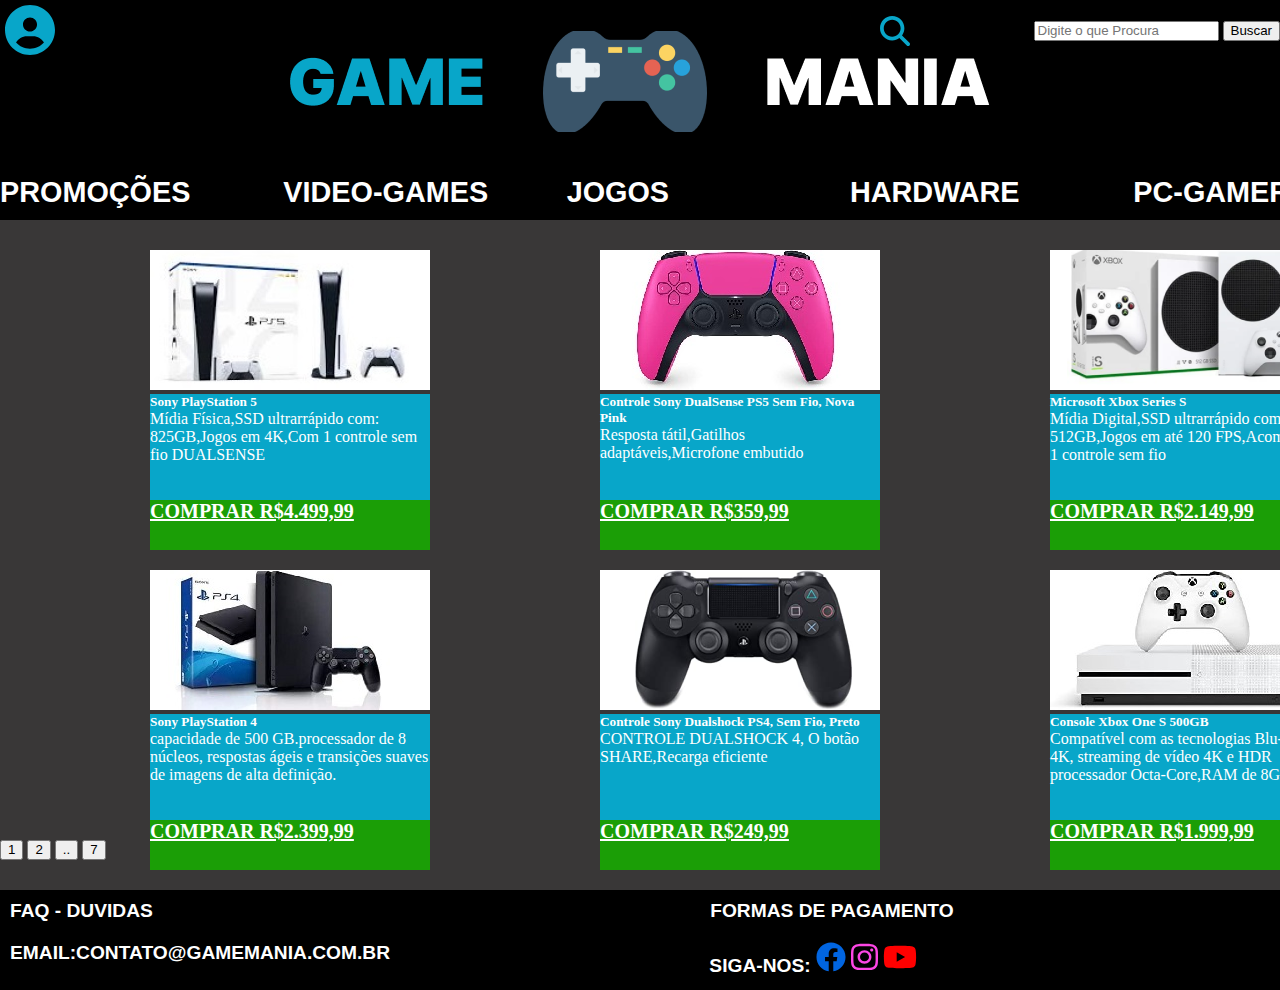
<file: pages/videogames.html>
<!DOCTYPE html>
<html lang="pt-br">
<head>
    <meta charset="UTF-8">
    <title>Game Mania</title>
      <!-- CSS only -->
      <link href="https://cdn.jsdelivr.net/npm/bootstrap@5.2.3/dist/css/bootstrap.min.css" rel="stylesheet" integrity="sha384-rbsA2VBKQhggwzxH7pPCaAqO46MgnOM80zW1RWuH61DGLwZJEdK2Kadq2F9CUG65" crossorigin="anonymous">
    <link rel="stylesheet" href="../css/style.css">
  
</head>
<body>
    <header>  
      <a href="conta.html" id="usuario"><img class="icon-usuario" src="../img/usuario.svg" alt="icone usuario"></a>
      <nav id = "lupabarra" class="lupabarra"><img src="../img/lupa.svg" alt="icone lupa" height="30px">       
        <div class="container-fluid">  
          <form class="d-flex" role="search">
            <input class="form-control me-2" type="search" placeholder="Digite o que Procura" aria-label="Search">
            <button class="btn btn-outline-success" onclick="buscar()" type="submit">Buscar</button>
          </form>
        </div>
      </nav>
      <div class="logo">
        <a href="../index.html"><img src="../img/GAME.png" alt="game"></a>
        <a href="../index.html"><img src="../img/logo.png" alt="logo do site"></a>
        <a href="../index.html"><img src="../img/MANIA.png" alt="mania"></a>
      </div>
     <nav id="menu" class="menu">  
    <a href="../index.html">PROMOÇÕES</a>
    <a href="videogames.html">VIDEO-GAMES</a>
    <a href="jogos.html">JOGOS</a>
    <a href="hardware.html">HARDWARE</a>
    <a href="pcgamer.html">PC-GAMER</a>
    <a href="notebook.html">NOTEBOOK</a> 
     </nav>
     <a href="#" id="barras"><img class="icon-menu" src="../img/bars.svg" alt="icone menu barras"></a>
   
    </header>
    <main>
    <section id="cardcompras">
    <div class="card1" style="width: 280px;">
        <img src="../img/PS5.png" class="card-img-top" alt="ps5">
        <div class="card-body">
          <h5 class="card-">Sony PlayStation 5</h5>
          <p class="card-text">Mídia Física,SSD ultrarrápido com: 825GB,Jogos em 4K,Com 1 controle sem fio DUALSENSE</p>
          <a href="#" onclick="login()" id="login" class="btn btn-primary">COMPRAR R$4.499,99</a>
        </div>

        <div class="card2" style="width: 280px;">
          <img src="../img/ps4.jpg" class="card-img-top" alt="note" style="border-radius: 0;">
          <div class="card-body">
            <h5 class="card-">Sony PlayStation 4</h5>
            <p class="card-text">capacidade de 500 GB.processador de 8 núcleos, respostas ágeis e transições suaves de imagens de alta definição.</p>
            <a href="#" onclick="login()" id="login" class="btn btn-primary">COMPRAR R$2.399,99</a>
          </div>
  
          <div class="card3" style="width: 280px;">
            <img src="../img/ps5controle.jpg" class="card-img-top" alt="pc" style="border-radius: 0;">
            <div class="card-body">
              <h5 class="card-">Controle Sony DualSense PS5 Sem Fio, Nova Pink</h5>
              <p class="card-text">Resposta tátil,Gatilhos adaptáveis,Microfone embutido</p>
              <a href="#" onclick="login()" id="login" class="btn btn-primary">COMPRAR R$359,99</a>
            </div>
    
            <div class="card4" style="width: 280px;">
              <img src="../img/ps4controle.png" class="card-img-top" alt="ps5" style="border-radius: 0;">
              <div class="card-body">
                <h5 class="card-">Controle Sony Dualshock PS4, Sem Fio, Preto </h5>
                <p class="card-text">CONTROLE DUALSHOCK 4, O botão SHARE,Recarga eficiente</p>
                <a href="#" onclick="login()" id="login" class="btn btn-primary">COMPRAR R$249,99</a>
              </div>
          
              <div class="card5" style="width: 280px;">
                <img src="../img/xboxS.png" class="card-img-top" alt="ps5" style="border-radius: 0;">
                <div class="card-body">
                  <h5 class="card-">Microsoft Xbox Series S</h5>
                  <p class="card-text">Mídia Digital,SSD ultrarrápido com: 512GB,Jogos em até 120 FPS,Acompanha 1 controle sem fio</p>
                  <a href="#" onclick="login()" id="login" class="btn btn-primary">COMPRAR R$2.149,99</a>
                </div>

                <div class="card6" style="width: 280px;">
                  <img src="../img/onexbox.jpg" class="card-img-top" alt="ps5" style="border-radius: 0;">
                  <div class="card-body">
                    <h5 class="card-">Console Xbox One S 500GB</h5>
                    <p class="card-text">Compatível com as tecnologias Blu-Ray 4K, streaming de vídeo 4K e HDR processador Octa-Core,RAM de 8GB</p>
                    <a href="#" onclick="login()" id="login" class="btn btn-primary">COMPRAR R$1.999,99</a>
                  </div>


                  <div class="card7" style="width: 280px;">
                    <img src="../img/xboxScontrole.jpg" class="card-img-top" alt="ps5" style="border-radius: 0;">
                    <div class="card-body">
                      <h5 class="card-">Controle Sem Fio Xbox Series</h5>
                      <p class="card-text">Jogue sem fio ou use o cabo USB-C de 2,7m, design moderno para maior conforto durante o jogo</p>
                      <a href="#" onclick="login()" id="login" class="btn btn-primary">COMPRAR R$449,99</a>
                    </div>

                    <div class="card8" style="width: 280px;">
                      <img src="../img/onecontrole.jpg" class="card-img-top" alt="ps5" style="border-radius: 0;">
                      <div class="card-body">
                        <h5 class="card-">Xbox One Wireless Controller Pulse Red</h5>
                        <p class="card-text">Fique no alvo com o D-pad híbrido, aperto texturizado nos gatilhos.</p>
                        <a href="#" onclick="login()" id="login" class="btn btn-primary">COMPRAR R$389,99</a>
                      </div>
                    </div>
                  
                    </section>
                    </main>


                    <div class="btn-group me-2" role="group" aria-label="Second group">
                      <button type="button" onclick="fazendo()" class="btn btn-secondary">1</button>
                      <button type="button" onclick="fazendo()" class="btn btn-secondary">2</button>
                      <button type="button" onclick="fazendo()" class="btn btn-secondary">..</button>
                      <button type="button" onclick="fazendo()" class="btn btn-secondary">7</button>

                    </div>





  <footer id="footer">

    <nav id="info" class="info">  
      <a href="#" onclick="fazendo()" id="login">FAQ - duvidas</a>
      <a href="#" onclick="comopaga()" id="login">FORMAS DE PAGAMENTO</a>
      <a>Central SAC: (11) 0000-0000</a>
    </nav>

    <nav id="info2" class="info2">  
      <a href="#" onclick="fazendo()" id="login">Email:contato@gamemania.com.br</a>    
      <div>Siga-nos:</a>
      <a href="https://www.facebook.com/" target="_blank"><img class="icon-face" src="../img/facebook.svg" alt="game">
      <a href="https://www.instagram.com/" target="_blank"><img class="icon-insta" src="../img/instagram.svg" alt="game">
      <a href="https://www.youtube.com/" target="_blank"><img class="icon-you" src="../img/youtube.svg" alt="game">
       </div>
      <div>
        <a>CNPJ: 00.000.000/0000-00</a>
      </div>
    </nav>

    




                    </footer>
      

<script src="https://cdn.jsdelivr.net/npm/bootstrap@5.2.3/dist/js/bootstrap.bundle.min.js" integrity="sha384-kenU1KFdBIe4zVF0s0G1M5b4hcpxyD9F7jL+jjXkk+Q2h455rYXK/7HAuoJl+0I4" crossorigin="anonymous"></script>
<script src="../js/jquery-3.6.3.js"></script>
<script src="../js/script.js"></script>
</body>

</html>
</file>
<file: css/style.css>
/* CSS RESET */
*{
    margin: 0;
    padding-top: 0;
    box-sizing: border-box;
}

a{
    color: white;
}

header{
    background-color: black;
    height: 220px;
    padding-top: 30px;

}


#footer {
    position: absolute;
    bottom: 0; 
    width: 100%;
    height: 100px;            /* altura do rodapé */
   background-color: black;
   top: 890px;  

}


.usuario{

    text-decoration: none;
}

.logo{
    margin: auto;
    display: flex;
    justify-content: space-between;
    align-items: center;
   width: 700px;



}


body{
    background-color: #393737;

    
}



.menu a{

   text-decoration: none;
   
}

.menu{
width: 1700px;
padding-top: 40px;
display: flex;
margin: 0 auto;
text-transform: uppercase;
justify-content: space-between;
font-weight: bold;
font-stretch: normal;
font-size: 180%;
font-family: Arial, Helvetica, sans-serif;
}

.info a{

    text-decoration: none;
 
    
 }
 
 .info{
 width: 1800px;
 display: flex;
padding-bottom: 10px;
 margin: 0 auto;
 text-transform: uppercase;
 justify-content: space-between;
 font-weight: bold;
 font-stretch: normal;
 font-size: 120%;
 font-family: Arial, Helvetica, sans-serif;
padding: 10px;
color: white;

 }

 .info2{
    width: 1800px;
    display: flex;
   padding-bottom: 10px;
    margin: 0 auto;
    text-transform: uppercase;
 justify-content: space-between;
    font-weight: bold;
    font-stretch: normal;
    font-size: 120%;
    font-family: Arial, Helvetica, sans-serif;
   padding: 10px;
   color: white;
   
    }
  
    .info2 a{

        text-decoration: none;


    }
 

.icon-menu{
height: 40px;

}

.icon-face{
    height: 30px;
    
    }

    .icon-insta{
        height: 30px;
        
        }
  .icon-you{
            height: 30px;
           
            }

.icon-usuario{
    height: 50px;
position: absolute;
left: 5px;
top: 5px;
 


}


.carro{
    height: 40px;
    position: fixed;
    left: 5px;
    top: 80px;

}

#barras{
display: none;
}

.card-body{

    background-color: #08A6C9;
    color: white;
    width: 280px;
    height: 140px;
    top: 140px;
   
    
}


.card1 a{

    background-color: #1B9E06;
   font-weight: bold;
    height: 50px;
    width: 280px;
    font-size: 20px;
   border-radius: 0;
  border-style: none;
   top: 250px;
   align-items: center;
   position: absolute;
  
 
 }
 
 .card1{

top: 250px;
height: 250px;
width: 280px;
left: 150px;
border-radius: 0;
align-items: center;
position: absolute;


 
}

.card2{
top: 320px;
height: 250px;
width: 280px;
border-radius: 0;
align-items: center;
position: absolute;    
}

.card2 a{
    background-color: #1B9E06;
    font-weight: bold;
    height: 50px;
    width: 280px;
    font-size: 20px;
    border-radius: 0;
    top: 250px;
    align-items: center;
    position: absolute;  
    }
 
    .card3{

       top: -320px;
       left: 450px;
        height: 250px;
        width: 280px;
        border-radius: 0;
        align-items: center;
        position: absolute;

    }
        
    
    
        .card3 a{
        background-color: #1B9E06;
        font-weight: bold;
        height: 50px;
        width: 280px;
        font-size: 20px;
        border-radius: 0;
        top: 250px;
        align-items: center;
        position: absolute;  
        }
      
        .card4{
            top: 320px;
            height: 250px;
            width: 280px;
            border-radius: 0;
            align-items: center;
            position: absolute ;   
    
        }
     
        .card4 a{
            background-color: #1B9E06;
            font-weight: bold;
            height: 50px;
            width: 280px;
            font-size: 20px;
            border-radius: 0;
            top: 250px;
            align-items: center;
            position: absolute;  
            }

            .card5{
                top: -320px;
                left: 450px;
                height: 250px;
                width: 280px;
                border-radius: 0;
                align-items: center;
                position: absolute;  
                }
            
                .card5 a{
                    background-color: #1B9E06;
                    font-weight: bold;
                    height: 50px;
                    width: 280px;
                    font-size: 20px;
                    border-radius: 0;
                    top: 250px;
                    align-items: center;
                    position: absolute; 
                }
              
                .card6{
                    top: 320px;
                    height: 250px;
                    width: 280px;
                    border-radius: 0;
                    align-items: center;
                    position: absolute ;   
                    }
                .card6 a{
                    background-color: #1B9E06;
                    font-weight: bold;
                    height: 50px;
                    width: 280px;
                    font-size: 20px;
                    border-radius: 0;
                    top: 250px;
                    align-items: center;
                    position: absolute;    
                    }

                    .card7{
                        top: -320px;
                        left: 450px;
                        height: 250px;
                        width: 280px;
                        border-radius: 0;
                        align-items: center;
                        position: absolute;     
                        }
                    .card7 a{
                        background-color: #1B9E06;
                        font-weight: bold;
                        height: 50px;
                        width: 280px;
                        font-size: 20px;
                        border-radius: 0;
                        top: 250px;
                        align-items: center;
                        position: absolute; 
                        }
                      
                        .card8{
                            top: 320px;
                            height: 250px;
                            width: 280px;
                            border-radius: 0;
                            align-items: center;
                            position: absolute ;   
                            }
                        .card8 a{
                            background-color: #1B9E06;
                            font-weight: bold;
                            height: 50px;
                            width: 280px;
                            font-size: 20px;
                            border-radius: 0;
                            top: 250px;
                            align-items: center;
                            position: absolute; 
                            }

    
@media screen and (max-width: 1700px) {
   
 .menu a{
width: 1200px;


 }   



 }   

@media screen and (max-width: 1200px){


    .menu a{
        width: 800px;

         }   
      #barras{
     display: inline-block;
     top: 110px;
     position: absolute;
      }  
    
      .menu{
         display: none;
         
         position: absolute;
         top: 5px;
         left: 55px;

         flex-direction: column;
         justify-content: space-around;
         font-size: 120%;
         background-color: black;
         width: 145px;
     
     }
     
    .menu-ativo{
    
        display: flex;
    }

    #footer{
height: 220px;

    }

    .info{
    
        position: absolute;
        justify-content: space-around;
        flex-direction: column;

}
  
.info2{
    position: absolute;
    flex-direction: column;
    justify-content: space-around;
    top: 100px;

}
   
}

#section-login{
margin-top: 100px;
}

#section-login h1{
text-align: center;
color: white;
}

#section-login label{
    color: white;
}

#section-login input{
width: 100%;

}

#section-cadastro{
padding: 5px;
text-align: center;
color: white;

}

#form-cadastrar{

    padding: 50px;
    display: none;

}

.btn-info{

    background-color: #1B9E06;
    color: white;
    border: none;

}

.btn-group{

position: absolute;
top: 840px;



}

#lupabarra{

    height: 1px;
  
    display: flex;
    width: 400px;
    align-items: center;
  margin-left: auto;
  justify-content: space-between;


}
</file>
